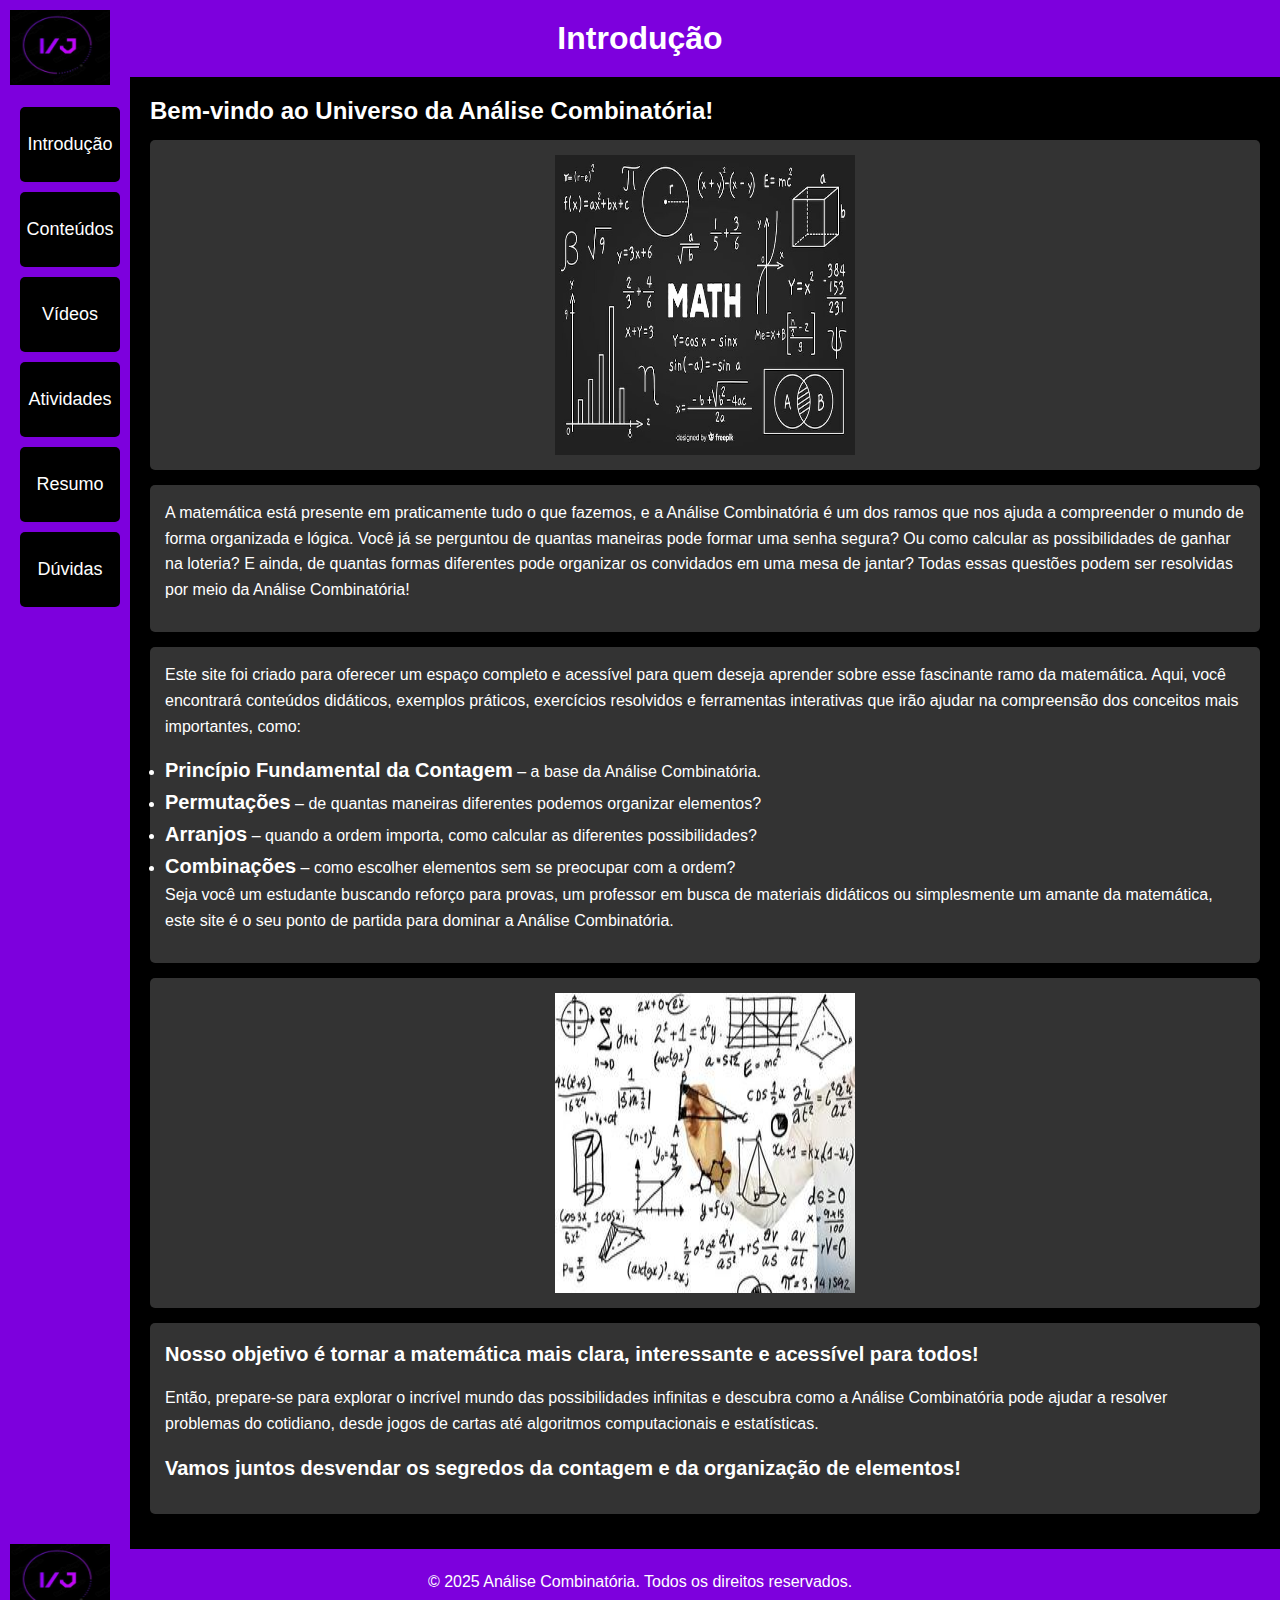
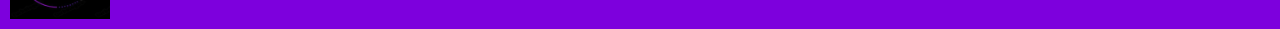
<file: index.html>
<!DOCTYPE html>
<html lang="pt-br">
<head>
    <meta charset="UTF-8">
    <meta name="viewport" content="width=device-width, initial-scale=1.0">
    <title>Prova/Mat2</title>
    <link rel="stylesheet" href="styles.css">
    <style>
        /* Adicionando estilo para aumentar o espaçamento entre as linhas */
        .content-box p, .content-box ul {
            line-height: 1.6; /* Ajuste o valor conforme necessário */
        }
        .left-image {
            position: absolute;
            left: 10px; /* Ajuste a posição horizontal */
            top: 10px; /* Ajuste a posição vertical para a imagem superior */
            width: 100px; /* Ajuste o tamanho conforme necessário */
            height: auto; /* Mantém a proporção da imagem */
        }
        .left-image-bottom {
            position: absolute;
            left: 10px; /* Ajuste a posição horizontal */
            bottom: 10px; /* Ajuste a posição vertical para a imagem inferior */
            width: 100px; /* Ajuste o tamanho conforme necessário */
            height: auto; /* Mantém a proporção da imagem */
        }
    </style>
</head>
<body>

    <header>
        <h1>Introdução</h1>
    </header>

    <div class="container">
        <nav class="sidebar">
            <ul>
                <li><a href="index.html" class="button">Introdução</a></li>
                <li><a href="conteudos.html" class="button">Conteúdos</a></li>
                <li><a href="videos.html" class="button">Vídeos</a></li>
                <li><a href="atividades.html" class="button">Atividades</a></li>
                <li><a href="resumos.html" class="button">Resumo</a></li>
                <li><a href="duvidas.html" class="button">Dúvidas</a></li>
            </ul>
        </nav>

        <main class="content">
            <img src="ian-joao.jpg" alt="Imagem Superior" class="left-image"style="width:100px; height:75px;">
            <h2>Bem-vindo ao Universo da Análise Combinatória!</h2>
            
            <div class="content-box">
                <img src="quadro-de-matematica.jpg" alt="Fatorial" style="width:300px; height:300px;">
            </div>
            <div class="content-box">
                <p>A matemática está presente em praticamente tudo o que fazemos, e a Análise Combinatória é um dos ramos que nos ajuda a compreender o mundo de forma organizada e lógica. Você já se perguntou de quantas maneiras pode formar uma senha segura? Ou como calcular as possibilidades de ganhar na loteria? E ainda, de quantas formas diferentes pode organizar os convidados em uma mesa de jantar? Todas essas questões podem ser resolvidas por meio da Análise Combinatória!</p>
            </div>
            <div class="content-box">
                <p>Este site foi criado para oferecer um espaço completo e acessível para quem deseja aprender sobre esse fascinante ramo da matemática. Aqui, você encontrará conteúdos didáticos, exemplos práticos, exercícios resolvidos e ferramentas interativas que irão ajudar na compreensão dos conceitos mais importantes, como:</p>
                <ul>
                    <li> <strong>Princípio Fundamental da Contagem</strong> – a base da Análise Combinatória.</li>
                    <li> <strong>Permutações</strong> – de quantas maneiras diferentes podemos organizar elementos?</li>
                    <li> <strong>Arranjos</strong> – quando a ordem importa, como calcular as diferentes possibilidades?</li>
                    <li> <strong>Combinações</strong> – como escolher elementos sem se preocupar com a ordem?</li>
                </ul>
                <p>Seja você um estudante buscando reforço para provas, um professor em busca de materiais didáticos ou simplesmente um amante da matemática, este site é o seu ponto de partida para dominar a Análise Combinatória.</p>
            </div>
            <div class="content-box">
                <img src="matematica.jpg" alt="Fatorial" style="width:300px; height:300px;">
            </div>
            <div class="content-box">
                <p> <strong>Nosso objetivo é tornar a matemática mais clara, interessante e acessível para todos!</strong></p>
                <p>Então, prepare-se para explorar o incrível mundo das possibilidades infinitas e descubra como a Análise Combinatória pode ajudar a resolver problemas do cotidiano, desde jogos de cartas até algoritmos computacionais e estatísticas.</p>
                <p> <strong>Vamos juntos desvendar os segredos da contagem e da organização de elementos!</strong></p>
            </div>
           
        </main>
    </div>

    <footer>
        <img src="ian-joao.jpg" alt="Imagem Inferior" class="left-image-bottom"style="width:100px; height:75px;">
        <p>&copy; 2025 Análise Combinatória. Todos os direitos reservados.</p>
    </footer>

</body>
</html>
</file>
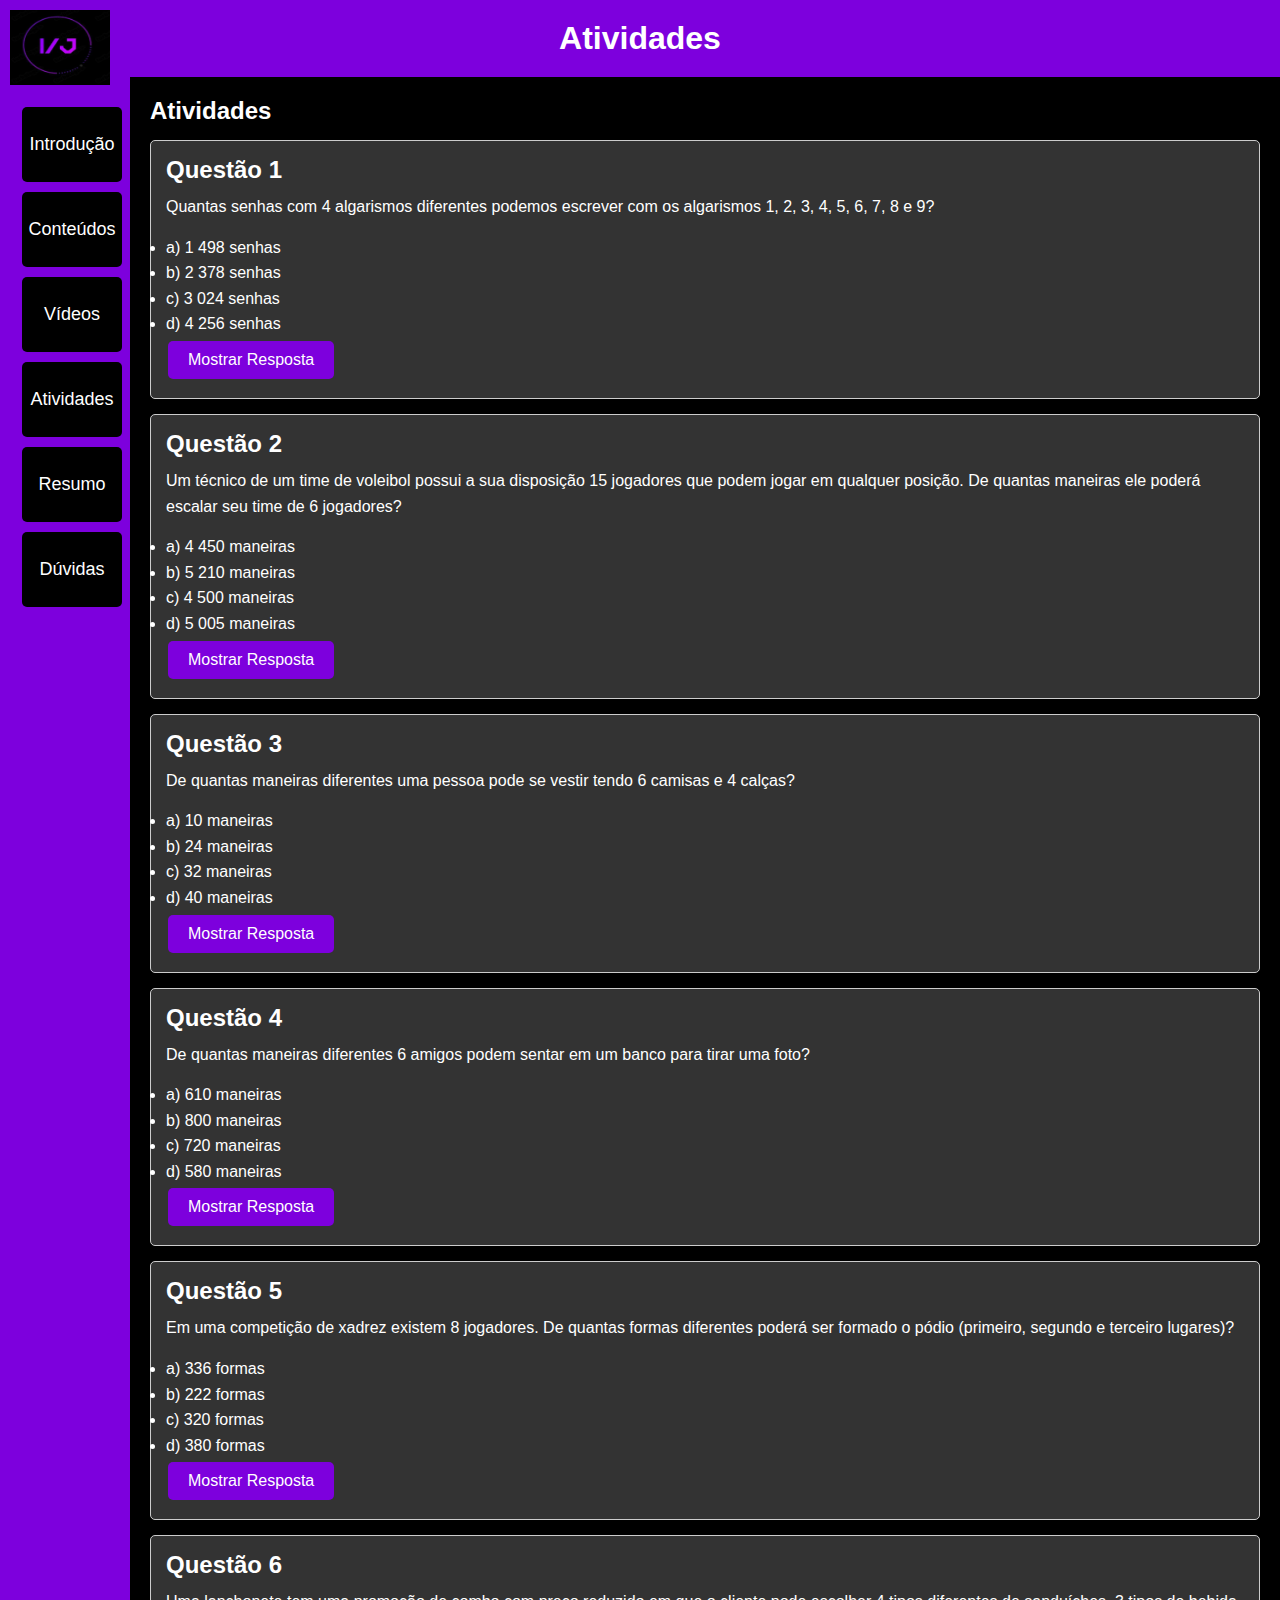
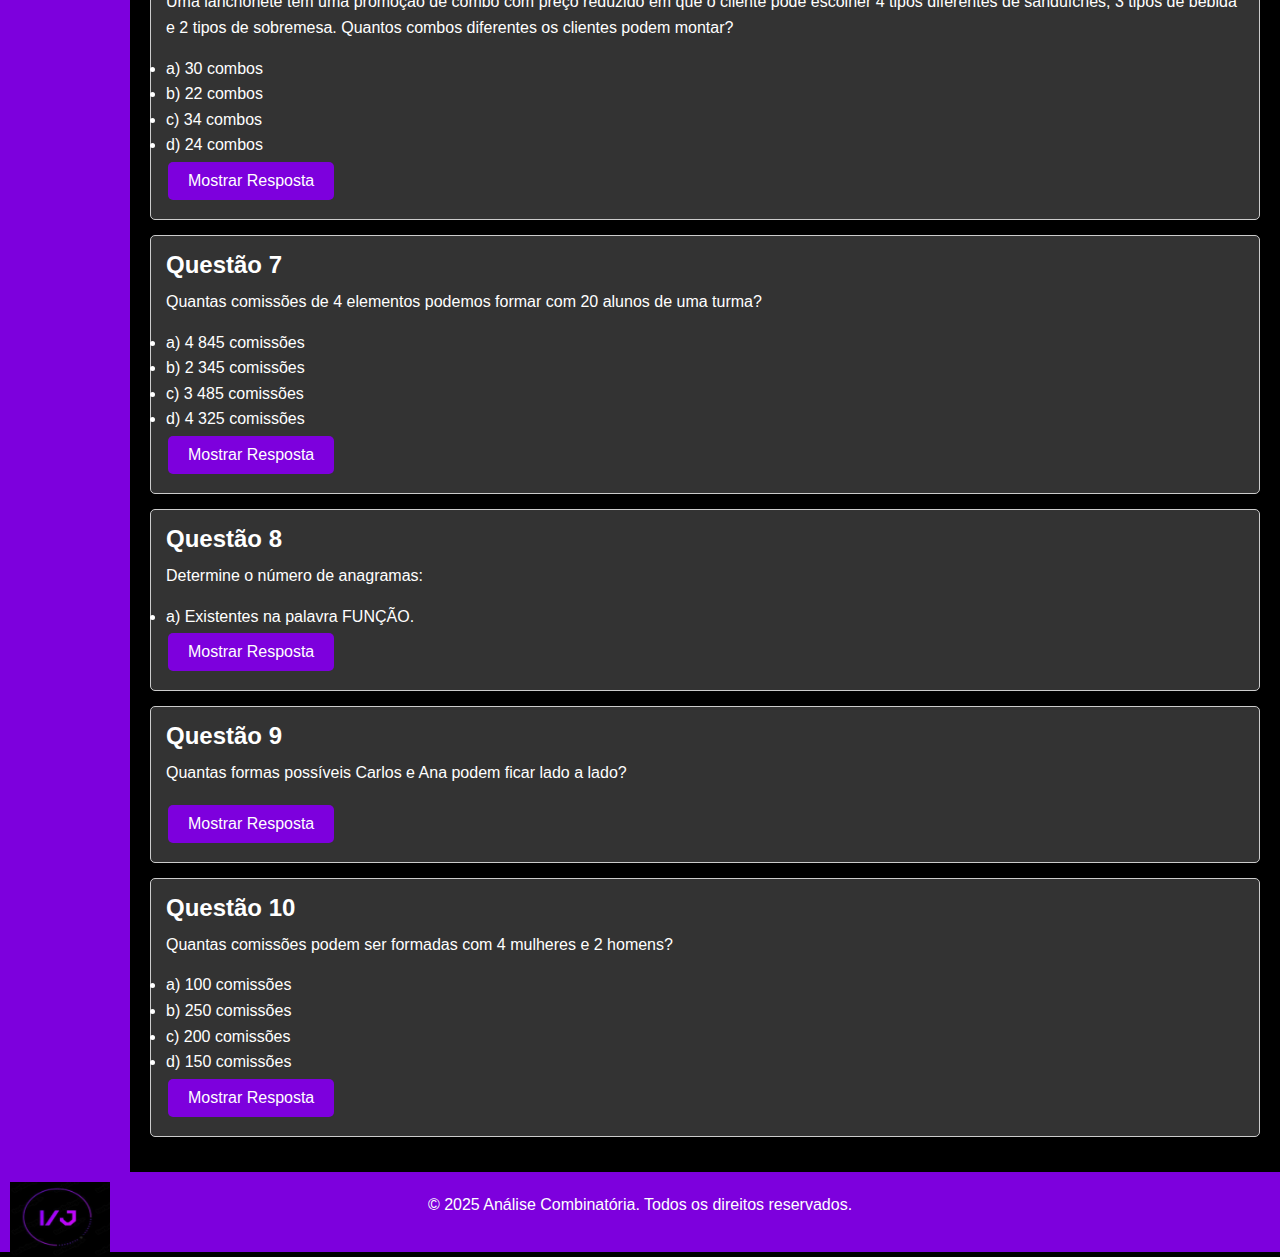
<file: atividades.html>
<!DOCTYPE html>
<html lang="pt-br">
<head>
    <meta charset="UTF-8">
    <meta name="viewport" content="width=device-width, initial-scale=1.0">
    <title>Prova/Mat2</title>
    <link rel="stylesheet" href="atividades.css"> <!-- Referência ao arquivo CSS -->
    <script>
        function toggleResposta(id) {
            const resposta = document.getElementById(id);
            if (resposta.style.display === "none") {
                resposta.style.display = "block";
            } else {
                resposta.style.display = "none";
            }
        }
    </script>
     <style>
        /* Adicionando estilo para aumentar o espaçamento entre as linhas */
        .content-box p, .content-box ul {
            line-height: 1.6; /* Ajuste o valor conforme necessário */
        }
        .left-image {
            position: absolute;
            left: 10px; /* Ajuste a posição horizontal */
            top: 10px; /* Ajuste a posição vertical para a imagem superior */
            width: 100px; /* Ajuste o tamanho conforme necessário */
            height: auto; /* Mantém a proporção da imagem */
        }
        .left-image-bottom {
            position: absolute;
            left: 10px; /* Ajuste a posição horizontal */
            bottom: 10px; /* Ajuste a posição vertical para a imagem inferior */
            width: 100px; /* Ajuste o tamanho conforme necessário */
            height: auto; /* Mantém a proporção da imagem */
        }
    </style>
</head>
<body>

    <header>
        <img src="ian-joao.jpg" alt="Imagem Superior" class="left-image"style="width:100px; height:75px;">
        <h1>Atividades</h1>
    </header>

    <div class="container">
        <nav class="sidebar">
            <ul>
                <li><a href="index.html" class="button">Introdução</a></li>
                <li><a href="conteudos.html" class="button">Conteúdos</a></li>
                <li><a href="videos.html" class="button">Vídeos</a></li>
                <li><a href="atividades.html" class="button">Atividades</a></li>
                <li><a href="resumos.html" class="button">Resumo</a></li>
                <li><a href="duvidas.html" class="button">Dúvidas</a></li>
            </ul>
        </nav>

        <main class="content">
    
 
            <h2>Atividades</h2>

            <div class="content-box">
                <h3>Questão 1</h3>
                <p>Quantas senhas com 4 algarismos diferentes podemos escrever com os algarismos 1, 2, 3, 4, 5, 6, 7, 8 e 9?</p>
                <ul>
                    <li>a) 1 498 senhas</li>
                    <li>b) 2 378 senhas</li>
                    <li>c) 3 024 senhas</li>
                    <li>d) 4 256 senhas</li>
                </ul>
                <button class="button" onclick="toggleResposta('resposta1')">Mostrar Resposta</button>
                <div id="resposta1" class="content-box" style="display: none;">
                 
                   
                    <p><strong>Resposta correta:</strong> c) 3 024 senhas.</p>
                    <p>Usando o princípio fundamental da contagem, temos:</p>
                    <p>9 opções para o algarismo das unidades; 8 opções para as dezenas; 7 para as centenas; e 6 para os milhares.</p>
                    <p>Assim, o número de senhas será dado por: 9 x 8 x 7 x 6 = 3 024 senhas.</p>
                </div>
            </div>

            <div class="content-box">
                <h3>Questão 2</h3>
                <p>Um técnico de um time de voleibol possui a sua disposição 15 jogadores que podem jogar em qualquer posição. De quantas maneiras ele poderá escalar seu time de 6 jogadores?</p>
                <ul>
                    <li>a) 4 450 maneiras</li>
                    <li>b) 5 210 maneiras</li>
                    <li>c) 4 500 maneiras</li>
                    <li>d) 5 005 maneiras</li>
                </ul>
                <button class="button" onclick="toggleResposta('resposta1')">Mostrar Resposta</button>
                <div id="resposta1" class="content-box" style="display: none;">
                    <p><strong>Resposta correta:</strong> d) 5 005 maneiras.</p>
                    <p>Usamos a fórmula de combinação: C(15, 6) = 15! / (6! * 9!) = 5 005 maneiras.</p>
                </div>
            </div>

            <div class="content-box">
                <h3>Questão 3</h3>
                <p>De quantas maneiras diferentes uma pessoa pode se vestir tendo 6 camisas e 4 calças?</p>
                <ul>
                    <li>a) 10 maneiras</li>
                    <li>b) 24 maneiras</li>
                    <li>c) 32 maneiras</li>
                    <li>d) 40 maneiras</li>
                </ul>
                <button class="button" onclick="toggleResposta('resposta1')">Mostrar Resposta</button>
                <div id="resposta1" class="content-box" style="display: none;">
                    <p><strong>Resposta correta:</strong> b) 24 maneiras diferentes.</p>
                    <p>Usando o princípio fundamental da contagem: 6 x 4 = 24 maneiras.</p>
                </div>
            </div>

            <div class="content-box">
                <h3>Questão 4</h3>
                <p>De quantas maneiras diferentes 6 amigos podem sentar em um banco para tirar uma foto?</p>
                <ul>
                    <li>a) 610 maneiras</li>
                    <li>b) 800 maneiras</li>
                    <li>c) 720 maneiras</li>
                    <li>d) 580 maneiras</li>
                </ul>
                <button class="button" onclick="toggleResposta('resposta1')">Mostrar Resposta</button>
                <div id="resposta1" class="content-box" style="display: none;">
                    <p><strong>Resposta correta:</strong> c) 720 maneiras.</p>
                    <p>Usamos a fórmula de permutação: P(6) = 6! = 720 maneiras.</p>
                </div>
            </div>

            <div class="content-box">
                <h3>Questão 5</h3>
                <p>Em uma competição de xadrez existem 8 jogadores. De quantas formas diferentes poderá ser formado o pódio (primeiro, segundo e terceiro lugares)?</p>
                <ul>
                    <li>a) 336 formas</li>
                    <li>b) 222 formas</li>
                    <li>c) 320 formas</li>
                    <li>d) 380 formas</li>
                </ul>
                 <button class="button" onclick="toggleResposta('resposta1')">Mostrar Resposta</button>
                <div id="resposta1" class="content-box" style="display: none;">
                    <p><strong>Resposta correta:</strong> a) 336 formas diferentes.</p>
                    <p>Usamos arranjo: A(8, 3) = 8! / (8-3)! = 336 formas.</p>
                </div>
            </div>

            <div class="content-box">
                <h3>Questão 6</h3>
                <p>Uma lanchonete tem uma promoção de combo com preço reduzido em que o cliente pode escolher 4 tipos diferentes de sanduíches, 3 tipos de bebida e 2 tipos de sobremesa. Quantos combos diferentes os clientes podem montar?</p>
                <ul>
                    <li>a) 30 combos</li>
                    <li>b) 22 combos</li>
                    <li>c) 34 combos</li>
                    <li>d) 24 combos</li>
                </ul>
                <button class="button" onclick="toggleResposta('resposta1')">Mostrar Resposta</button>
                <div id="resposta1" class="content-box" style="display: none;">
                    <p><strong>Resposta correta:</strong> d) 24 combos diferentes.</p>
                    <p>Usando o princípio fundamental da contagem: 4 x 3 x 2 = 24 combos.</p>
                </div>
            </div>

            <div class="content-box">
                <h3>Questão 7</h3>
                <p>Quantas comissões de 4 elementos podemos formar com 20 alunos de uma turma?</p>
                <ul>
                    <li>a) 4 845 comissões</li>
                    <li>b) 2 345 comissões</li>
                    <li>c) 3 485 comissões</li>
                    <li>d) 4 325 comissões</li>
                </ul>
               <button class="button" onclick="toggleResposta('resposta1')">Mostrar Resposta</button>
                <div id="resposta1" class="content-box" style="display: none;">
                    <p>Usamos a fórmula de combinação: C(20, 4) = 20! / (4! * 16!) = 4 845 comissões.</p>
                </div>
            </div>

            <div class="content-box">
                <h3>Questão 8</h3>
                <p>Determine o número de anagramas:</p>
                <ul>
                    <li>a) Existentes na palavra FUNÇÃO.</li>
                </ul>
                 <button class="button" onclick="toggleResposta('resposta1')">Mostrar Resposta</button>
                <div id="resposta1" class="content-box" style="display: none;">
                    <p><strong>Resposta correta:</strong> 720 anagramas.</p>
                    <p>6 letras podem ser reorganizadas: 6! = 720.</p>
                </div>
            </div>

            <div class="content-box">
                <h3>Questão 9</h3>
                <p>Quantas formas possíveis Carlos e Ana podem ficar lado a lado?</p>
                 <button class="button" onclick="toggleResposta('resposta1')">Mostrar Resposta</button>
                <div id="resposta1" class="content-box" style="display: none;">
                    <p><strong>Resposta correta:</strong> 48 possibilidades.</p>
                    <p>Considerando Carlos e Ana como uma única pessoa, temos 4! = 24. Como eles podem trocar de lugar, multiplicamos por 2: 24 x 2 = 48.</p>
                </div>
            </div>

            <div class="content-box">
                <h3>Questão 10</h3>
                <p>Quantas comissões podem ser formadas com 4 mulheres e 2 homens?</p>
                <ul>
                    <li>a) 100 comissões</li>
                    <li>b) 250 comissões</li>
                    <li>c) 200 comissões</li>
                    <li>d) 150 comissões</li>
                </ul>
                 <button class="button" onclick="toggleResposta('resposta1')">Mostrar Resposta</button>
                <div id="resposta1" class="content-box" style="display: none;">
                    <p><strong>Resposta correta:</strong> d) 150 comissões.</p>
                    <p>Usamos a fórmula de combinação: C(6, 4) * C(5, 2) = 15 * 10 = 150.</p>
                </div>
            </div>

        </main>
    </div>

  <footer>
 <img src="ian-joao.jpg" alt="Imagem Superior" class="left-image"style="width:100px; height:75px;">
        <p>&copy; 2025 Análise Combinatória. Todos os direitos reservados.</p>
    </footer>

</body>
</html>
</file>
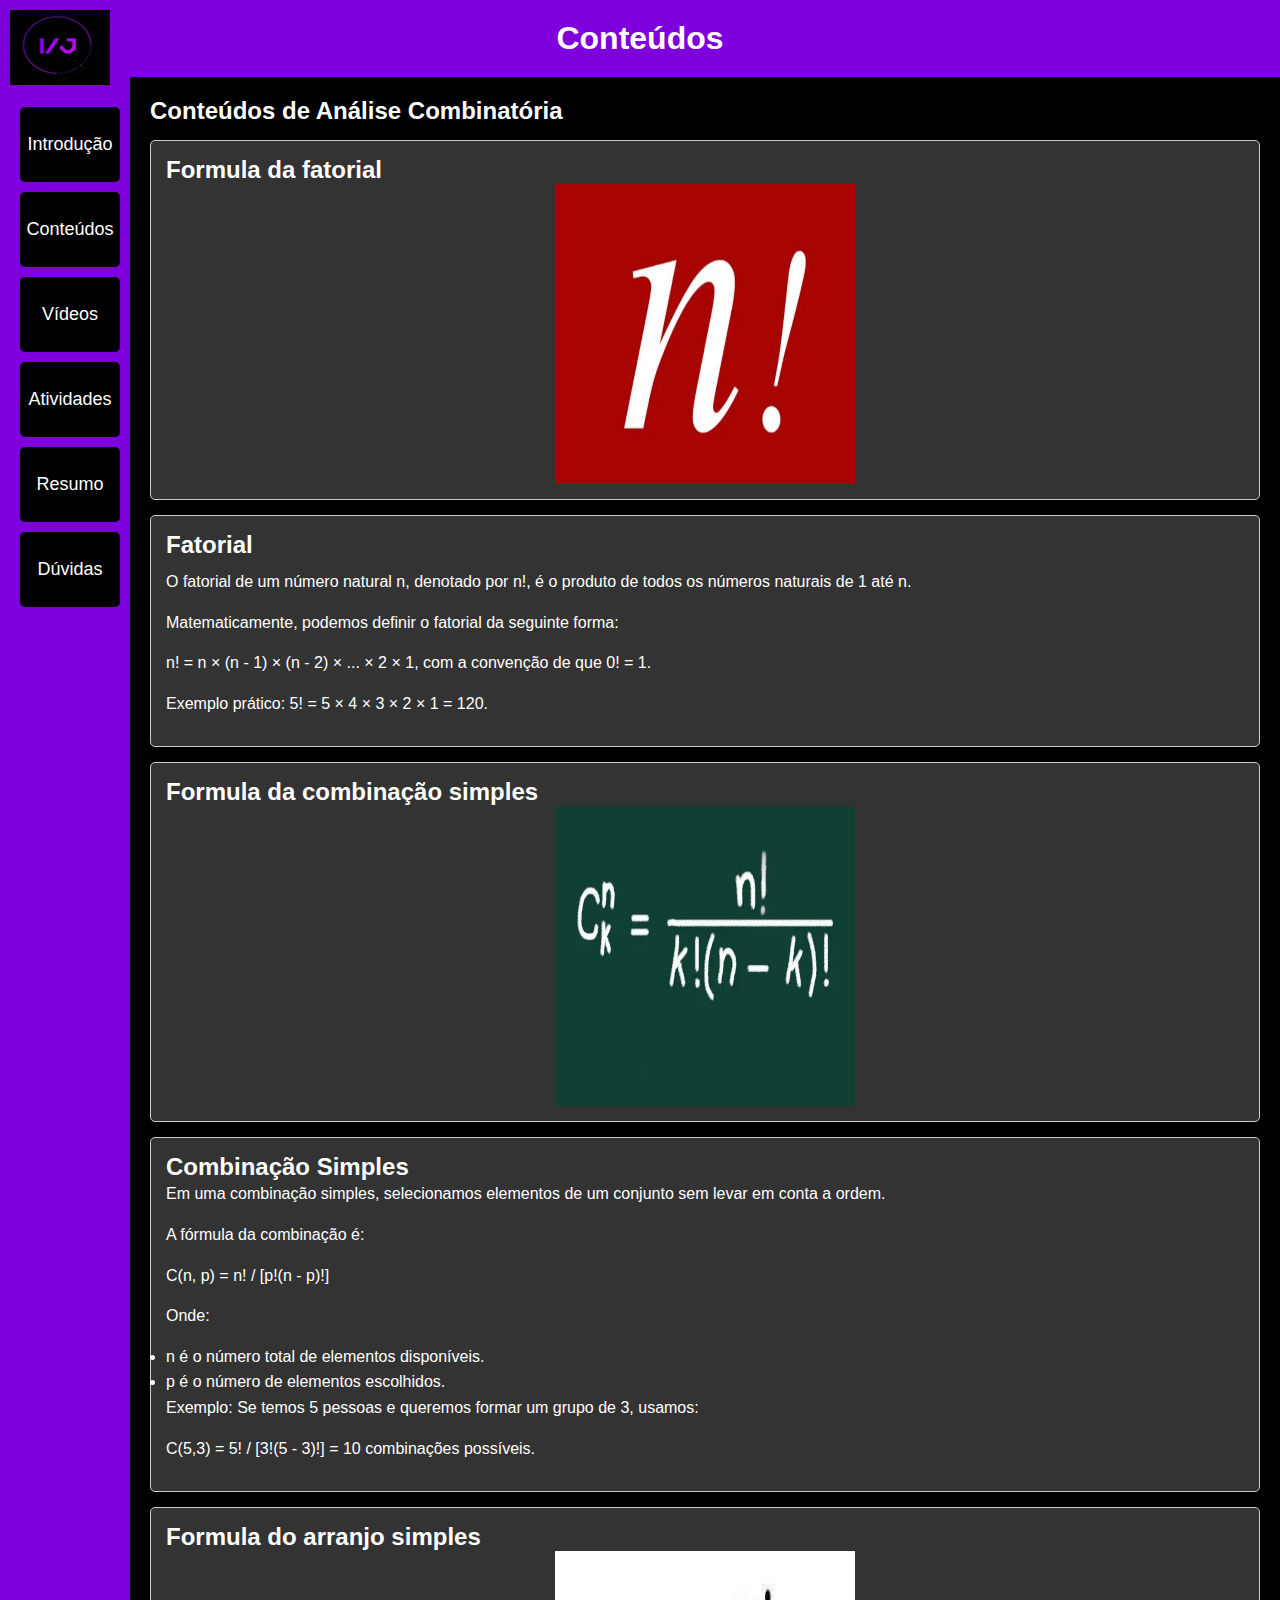
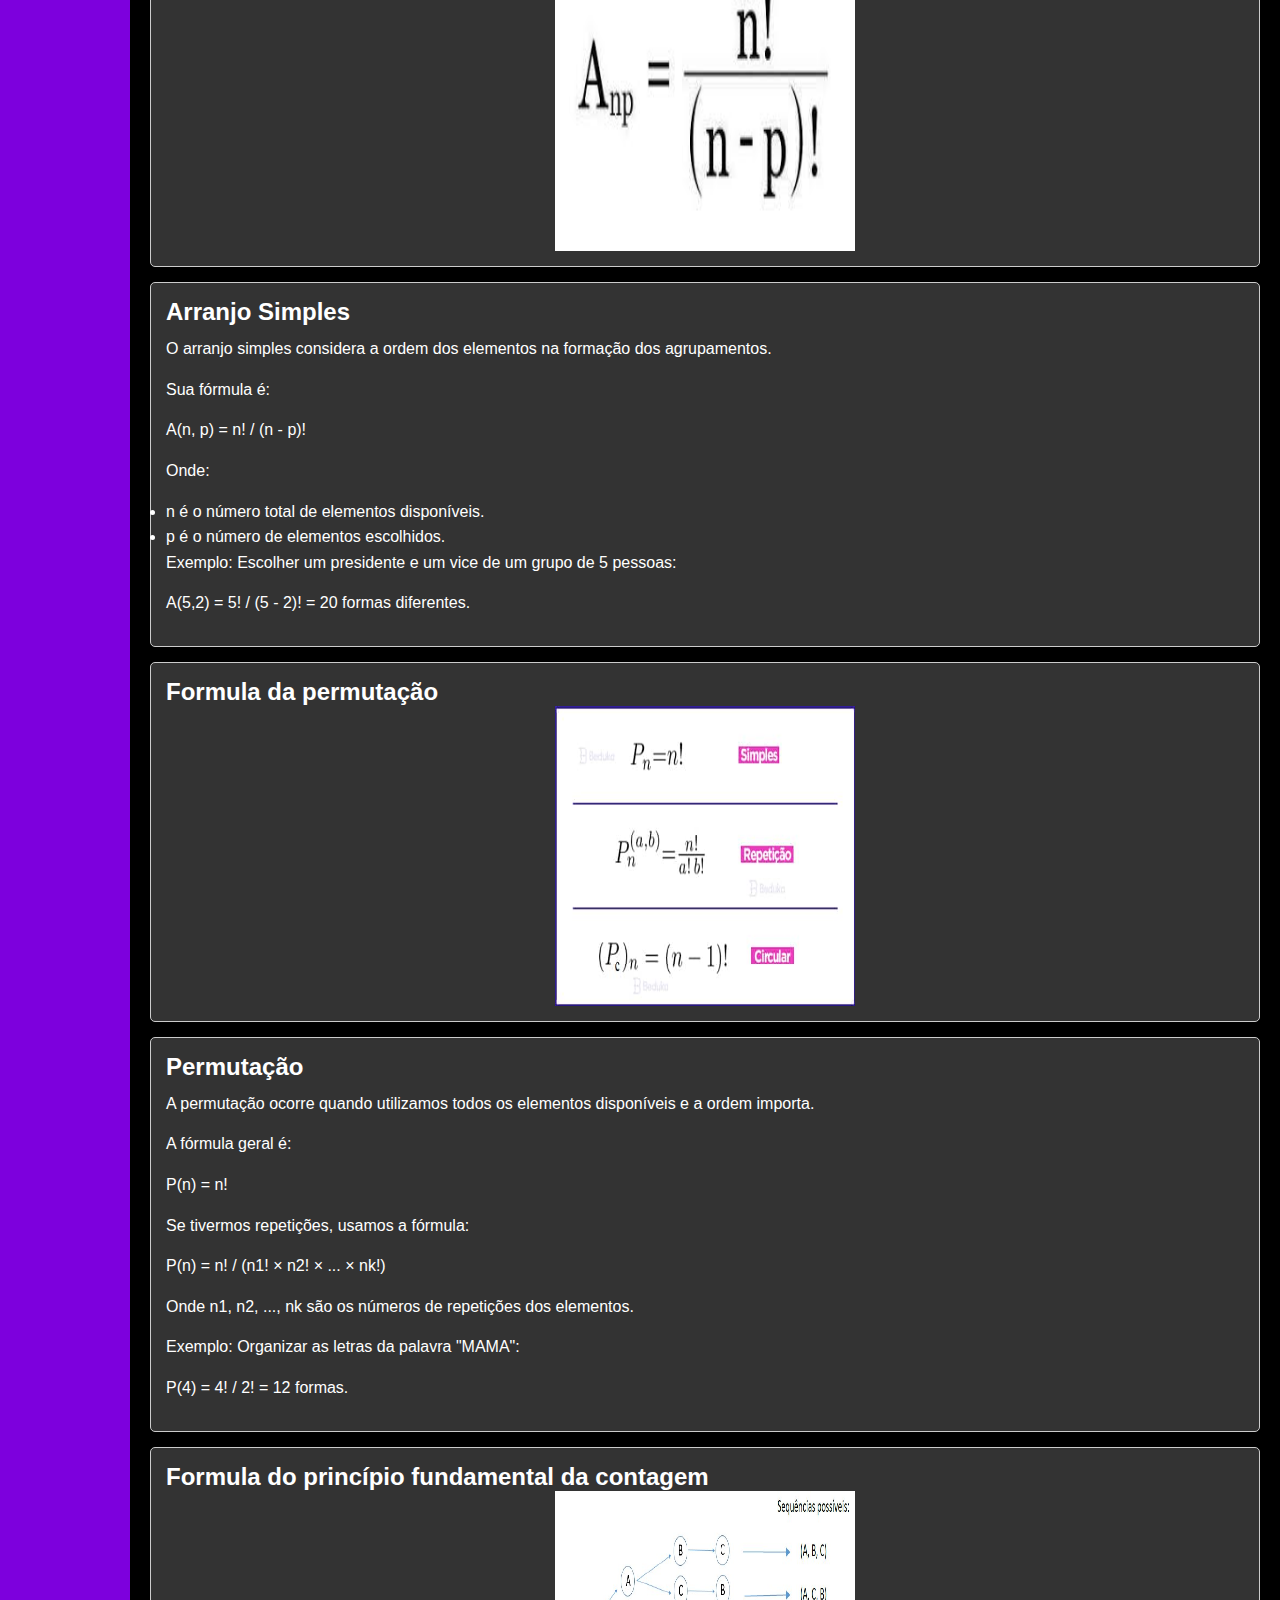
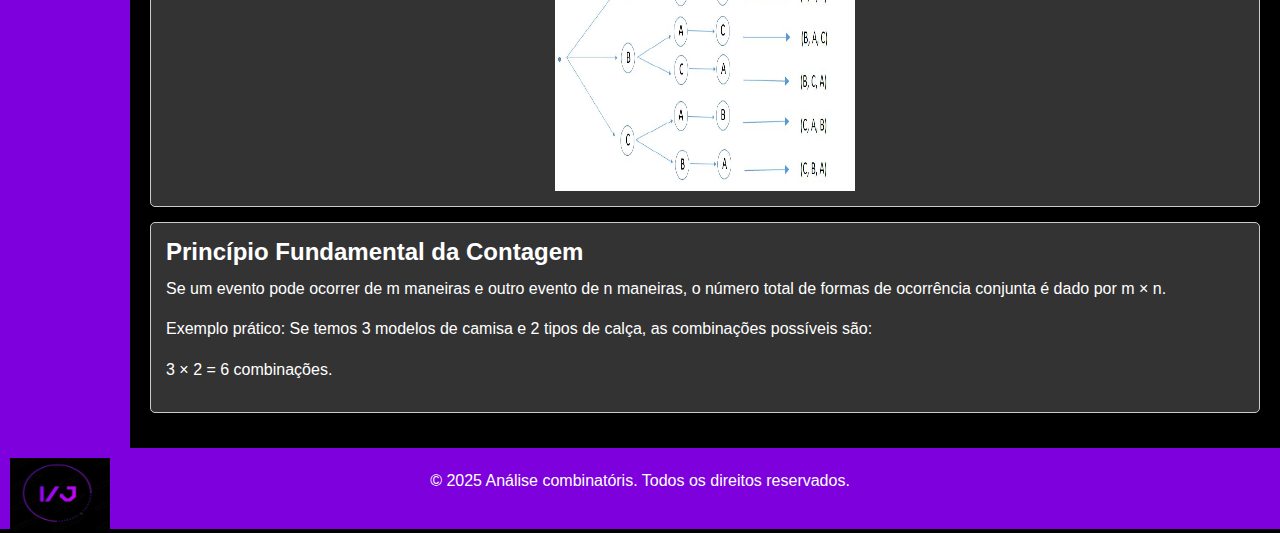
<file: conteudos.html>
<!DOCTYPE html>
<html lang="pt-br">
<head>
    <meta charset="UTF-8">
    <meta name="viewport" content="width=device-width, initial-scale=1.0">
    <title>Prova/Mat2</title>
    <link rel="stylesheet" href="conteudos.css">
     <style>
        /* Adicionando estilo para aumentar o espaçamento entre as linhas */
        .content-box p, .content-box ul {
            line-height: 1.6; /* Ajuste o valor conforme necessário */
        }
        .left-image {
            position: absolute;
            left: 10px; /* Ajuste a posição horizontal */
            top: 10px; /* Ajuste a posição vertical para a imagem superior */
            width: 100px; /* Ajuste o tamanho conforme necessário */
            height: auto; /* Mantém a proporção da imagem */
        }
        .left-image-bottom {
            position: absolute;
            left: 10px; /* Ajuste a posição horizontal */
            bottom: 10px; /* Ajuste a posição vertical para a imagem inferior */
            width: 100px; /* Ajuste o tamanho conforme necessário */
            height: auto; /* Mantém a proporção da imagem */
        }
    </style>
</head>
<body>

    <header> 
        <img src="ian-joao.jpg" alt="Imagem Superior" class="left-image"style="width:100px; height:75px;">
        <h1>Conteúdos</h1>
    </header>

    <div class="container">
        <nav class="sidebar">
            <ul>
                <li><a href="index.html" class="button">Introdução</a></li>
                <li><a href="conteudos.html" class="button">Conteúdos</a></li>
                <li><a href="videos.html" class="button">Vídeos</a></li>
                <li><a href="atividades.html" class="button">Atividades</a></li>
                <li><a href="resumos.html" class="button">Resumo</a></li>
                <li><a href="duvidas.html" class="button">Dúvidas</a></li>
            </ul>
        </nav>

        <main class="content">
            
            <h2>Conteúdos de Análise Combinatória</h2>
            
            <div class="content-box" id="fatorial">
            <h2>Formula da fatorial</h2>
                
             <img src="fatorial.jpg" alt="Fatorial" style="width:300px; height:300px;">
                
             </div>
            <div class="content-box" id="fatorial">
                <h3>Fatorial</h3>
                <p>O fatorial de um número natural n, denotado por n!, é o produto de todos os números naturais de 1 até n.</p>
                <p>Matematicamente, podemos definir o fatorial da seguinte forma:</p>
                <p>n! = n × (n - 1) × (n - 2) × ... × 2 × 1, com a convenção de que 0! = 1.</p>
                <p>Exemplo prático: 5! = 5 × 4 × 3 × 2 × 1 = 120.</p>
            </div>
<div class="content-box" id="combinacao">
    
    <h2>Formula da combinação simples</h2>
    
     <img src="combinação simples.jpg" alt="Combinação Simples" style="width:300px; height:300px;">

</div>
            <div class="content-box" id="combinacao">
                <h2>Combinação Simples</h2>
               
                <p>Em uma combinação simples, selecionamos elementos de um conjunto sem levar em conta a ordem.</p>
                <p>A fórmula da combinação é:</p>
                <p>C(n, p) = n! / [p!(n - p)!]</p>
                <p>Onde:</p>
                <ul>
                    <li>n é o número total de elementos disponíveis.</li>
                    <li>p é o número de elementos escolhidos.</li>
                </ul>
                <p>Exemplo: Se temos 5 pessoas e queremos formar um grupo de 3, usamos:</p>
                <p>C(5,3) = 5! / [3!(5 - 3)!] = 10 combinações possíveis.</p>
            </div>
            
             <div class="content-box" id="arranjo">
                 <h2>Formula do arranjo simples</h2>
                 
 <img src="arranjo.jpg" alt="Arranjo Simples" style="width:300px; height:300px;">
                 
             </div> 
            
            <div class="content-box" id="arranjo">
                <h3>Arranjo Simples</h3>
               
                <p>O arranjo simples considera a ordem dos elementos na formação dos agrupamentos.</p>
                <p>Sua fórmula é:</p>
                <p>A(n, p) = n! / (n - p)!</p>
                <p>Onde:</p>
                <ul>
                    <li>n é o número total de elementos disponíveis.</li>
                    <li>p é o número de elementos escolhidos.</li>
                </ul>
                <p>Exemplo: Escolher um presidente e um vice de um grupo de 5 pessoas:</p>
                <p>A(5,2) = 5! / (5 - 2)! = 20 formas diferentes.</p>
            </div>
 <div class="content-box" id="permutacao">
     <h2>Formula da permutação</h2>
       <img src="permutação.jpg" alt="Permutação" style="width:300px; height:300px;">
 </div>
            <div class="content-box" id="permutacao">
                <h3>Permutação</h3>
              
                <p>A permutação ocorre quando utilizamos todos os elementos disponíveis e a ordem importa.</p>
                <p>A fórmula geral é:</p>
                <p>P(n) = n!</p>
                <p>Se tivermos repetições, usamos a fórmula:</p>
                <p>P(n) = n! / (n1! × n2! × ... × nk!)</p>
                <p>Onde n1, n2, ..., nk são os números de repetições dos elementos.</p>
                <p>Exemplo: Organizar as letras da palavra "MAMA":</p>
                <p>P(4) = 4! / 2! = 12 formas.</p>
            </div>
          <div class="content-box" id="principio-fundamental">
              <h2>Formula do princípio fundamental da contagem</h2>
<img src="fundamentaldacontagem.jpg" alt="Princípio Fundamental da Contagem" style="width:300px; height:300px;">
            
   </div>
            <div class="content-box" id="principio-fundamental">
                <h3>Princípio Fundamental da Contagem</h3>
            
                <p>Se um evento pode ocorrer de m maneiras e outro evento de n maneiras, o número total de formas de ocorrência conjunta é dado por m × n.</p>
                <p>Exemplo prático: Se temos 3 modelos de camisa e 2 tipos de calça, as combinações possíveis são:</p>
                <p>3 × 2 = 6 combinações.</p>
            </div>
        </main>
    </div>

    <footer>
         <img src="ian-joao.jpg" alt="Imagem Superior" class="left-image"style="width:100px; height:75px;">
        <p>&copy; 2025 Análise combinatóris. Todos os direitos reservados.</p>
    </footer>
</body>
</html>
</file>
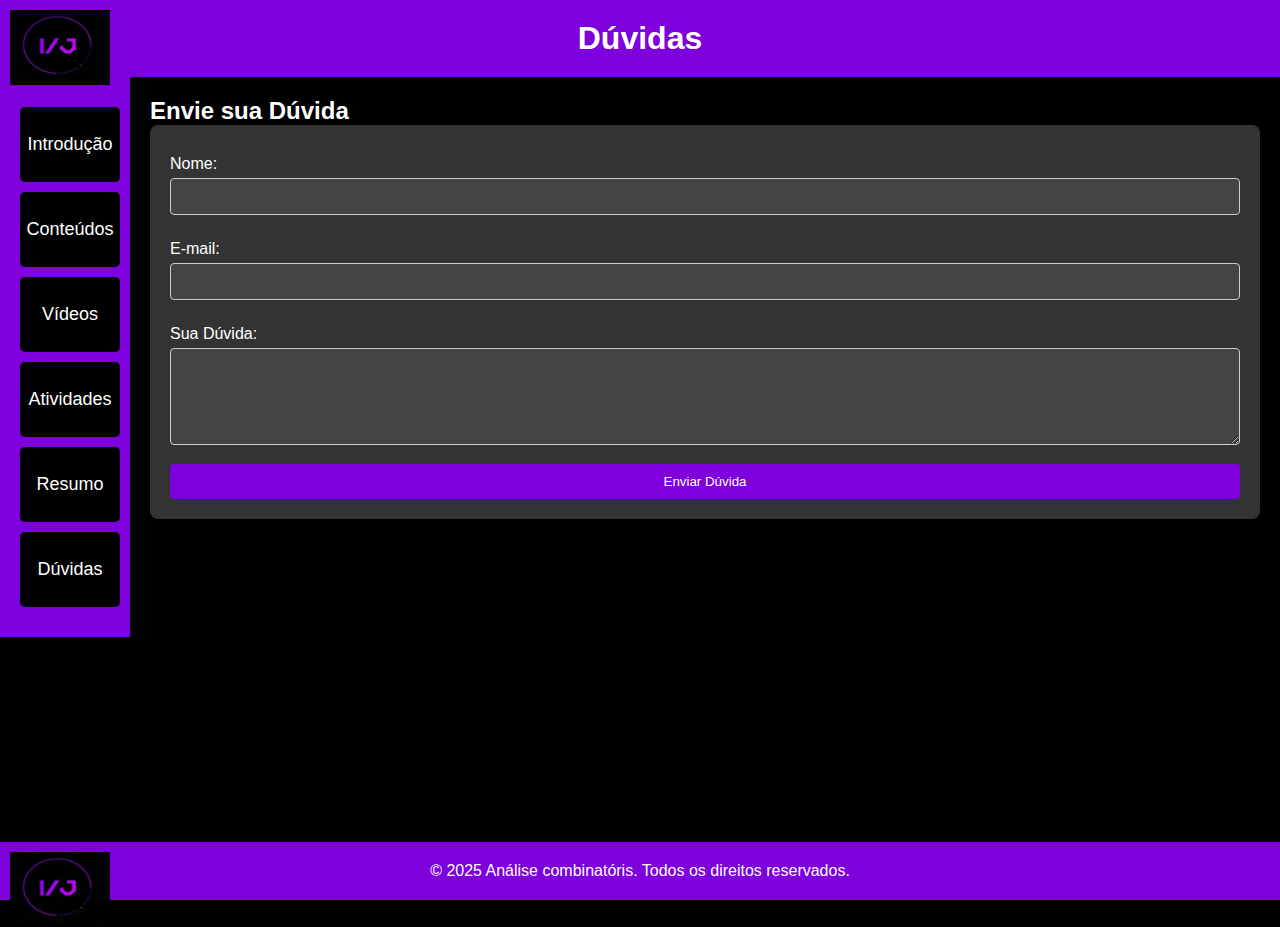
<file: duvidas.html>
<!DOCTYPE html>
<html lang="pt-br">
<head>
    <meta charset="UTF-8">
    <meta name="viewport" content="width=device-width, initial-scale=1.0">
    <title>Prova/Mat2</title>
    <link rel="stylesheet" href="duvidas.css">
     <style>
        /* Adicionando estilo para aumentar o espaçamento entre as linhas */
        .content-box p, .content-box ul {
            line-height: 1.6; /* Ajuste o valor conforme necessário */
        }
        .left-image {
            position: absolute;
            left: 10px; /* Ajuste a posição horizontal */
            top: 10px; /* Ajuste a posição vertical para a imagem superior */
            width: 100px; /* Ajuste o tamanho conforme necessário */
            height: auto; /* Mantém a proporção da imagem */
        }
        .left-image-bottom {
            position: absolute;
            left: 10px; /* Ajuste a posição horizontal */
            bottom: 10px; /* Ajuste a posição vertical para a imagem inferior */
            width: 100px; /* Ajuste o tamanho conforme necessário */
            height: auto; /* Mantém a proporção da imagem */
        }
    </style>
</head>
<body>

    <header>
         <img src="ian-joao.jpg" alt="Imagem Superior" class="left-image"style="width:100px; height:75px;">
        <h1>Dúvidas</h1>
    </header>

    <div class="container">
        <nav class="sidebar">
            <ul>
                <li><a href="index.html" class="button">Introdução</a></li>
                <li><a href="conteudos.html" class="button">Conteúdos</a></li>
                <li><a href="videos.html" class="button">Vídeos</a></li>
                <li><a href="atividades.html" class="button">Atividades</a></li>
                <li><a href="resumos.html" class="button">Resumo</a></li>
                <li><a href="duvidas.html" class="button">Dúvidas</a></li>
            </ul>
        </nav>

        <main class="content">
            <h2>Envie sua Dúvida</h2>
            <form action="#" method="post">
                <label for="nome">Nome:</label>
                <input type="text" id="nome" name="nome" required>

                <label for="email">E-mail:</label>
                <input type="email" id="email" name="email" required>

                <label for="duvida">Sua Dúvida:</label>
                <textarea id="duvida" name="duvida" rows="5" required></textarea>

                <button type="submit">Enviar Dúvida</button>
            </form>
        </main>
    </div>
 <footer>
         <img src="ian-joao.jpg" alt="Imagem Superior" class="left-image"style="width:100px; height:75px;">
        <p>&copy; 2025 Análise combinatóris. Todos os direitos reservados.</p>
    </footer>
</body>
</html>
</file>
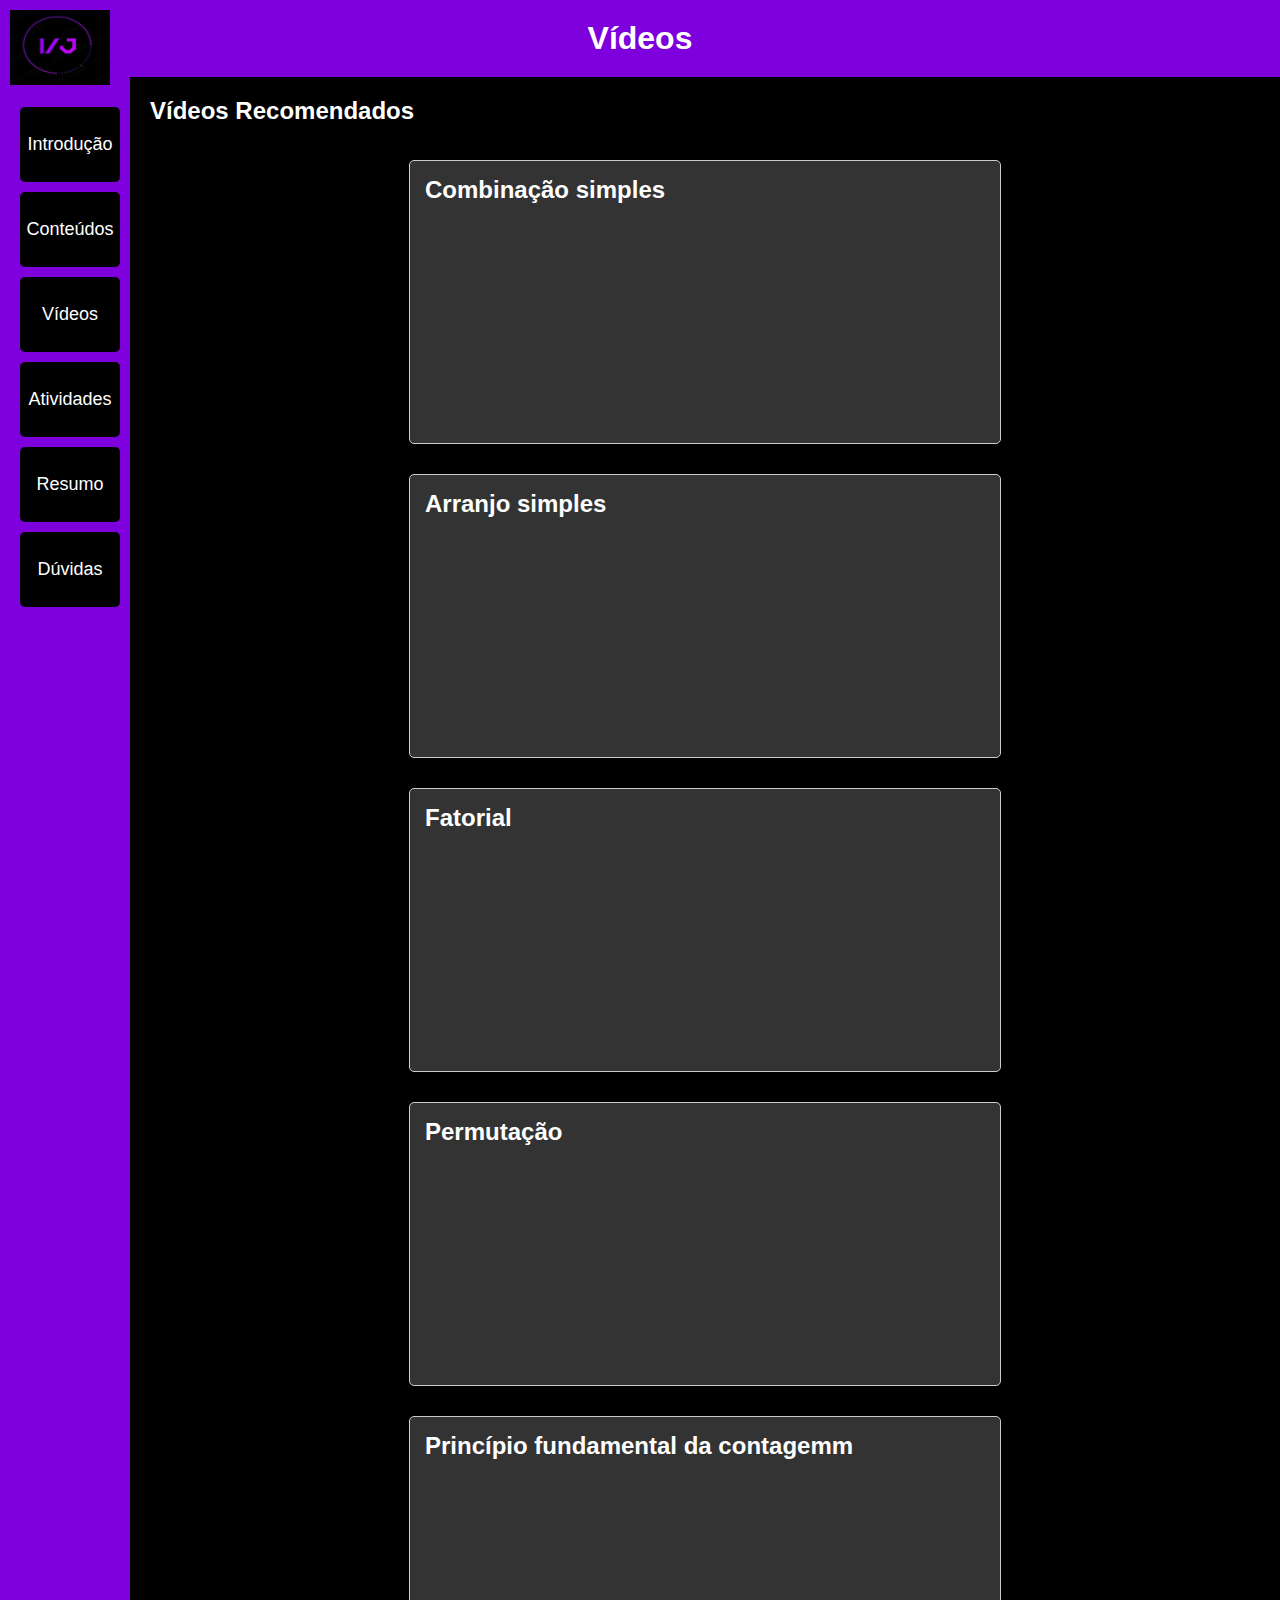
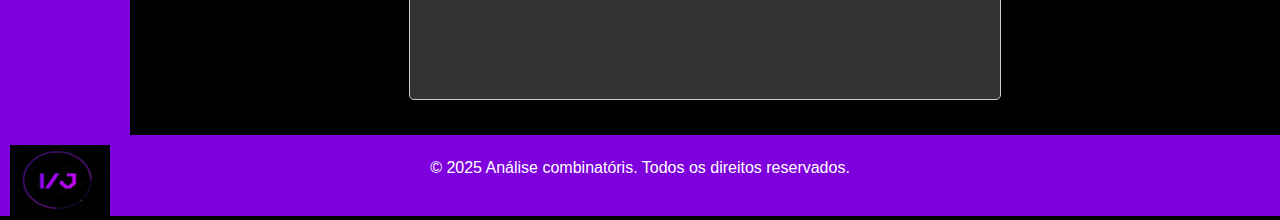
<file: videos.html>
<!DOCTYPE html>
<html lang="pt-br">
<head>
    <meta charset="UTF-8">
    <meta name="viewport" content="width=device-width, initial-scale=1.0">
    <title>Prova/Mat2</title>
    <link rel="stylesheet" href="videos.css">
     <style>
        /* Adicionando estilo para aumentar o espaçamento entre as linhas */
        .content-box p, .content-box ul {
            line-height: 1.6; /* Ajuste o valor conforme necessário */
        }
        .left-image {
            position: absolute;
            left: 10px; /* Ajuste a posição horizontal */
            top: 10px; /* Ajuste a posição vertical para a imagem superior */
            width: 100px; /* Ajuste o tamanho conforme necessário */
            height: auto; /* Mantém a proporção da imagem */
        }
        .left-image-bottom {
            position: absolute;
            left: 10px; /* Ajuste a posição horizontal */
            bottom: 10px; /* Ajuste a posição vertical para a imagem inferior */
            width: 100px; /* Ajuste o tamanho conforme necessário */
            height: auto; /* Mantém a proporção da imagem */
        }
    </style>
</head>
<body>

    <header>
         <img src="ian-joao.jpg" alt="Imagem Superior" class="left-image"style="width:100px; height:75px;">
        <h1>Vídeos</h1>
    </header>

    <div class="container">
        <nav class="sidebar">
            <ul>
                <li><a href="index.html" class="button">Introdução</a></li>
                <li><a href="conteudos.html" class="button">Conteúdos</a></li>
                <li><a href="videos.html" class="button">Vídeos</a></li>
                <li><a href="atividades.html" class="button">Atividades</a></li>
                <li><a href="resumos.html" class="button">Resumo</a></li>
                <li><a href="duvidas.html" class="button">Dúvidas</a></li>
            </ul>
        </nav>

        <main class="content">

            <h2>Vídeos Recomendados</h2>
            <div class="video-container">
                <div class="content-box" id="combinacao">
                    <h2>Combinação simples</h2>
                <iframe width="560" height="315" src="https://www.youtube.com/embed/0USK4yzPQ_M" title="YouTube video player" frameborder="0" allow="accelerometer; autoplay; clipboard-write; encrypted-media; gyroscope; picture-in-picture" allowfullscreen></iframe>
                  </div>
                    <div class="content-box" id="arranjo">
                        <h2>Arranjo simples</h2>
                    <iframe width="560" height="315" src="https://www.youtube.com/embed/Wr8y4tW3SUs" title="YouTube video player" frameborder="0" allow="accelerometer; autoplay; clipboard-write; encrypted-media; gyroscope; picture-in-picture" allowfullscreen></iframe>
                  </div>
                    <div class="content-box" id="fatorial">
                        <h2>Fatorial</h2>
                    <iframe width="560" height="315" src="https://www.youtube.com/embed/ax8tUSFJ8gM" title="YouTube video player" frameborder="0" allow="accelerometer; autoplay; clipboard-write; encrypted-media; gyroscope; picture-in-picture" allowfullscreen></iframe>
                 </div>
                    <div class="content-box" id="permutacao">
                        <h2>Permutação</h2>
                    <iframe width="560" height="315" src="https://www.youtube.com/embed/DZFDUsWTfck" title="YouTube video player" frameborder="0" allow="accelerometer; autoplay; clipboard-write; encrypted-media; gyroscope; picture-in-picture" allowfullscreen></iframe>
                 </div>
                    <div class="content-box" id="principio">
                        <h2>Princípio fundamental da contagemm</h2>
                    <iframe width="560" height="315" src="https://www.youtube.com/embed/xC9RNdce-mg" title="YouTube video player" frameborder="0" allow="accelerometer; autoplay; clipboard-write; encrypted-media; gyroscope; picture-in-picture" allowfullscreen></iframe>
                    </div>
                    </div>
        </main>
    </div>

    <footer>
         <img src="ian-joao.jpg" alt="Imagem Superior" class="left-image"style="width:100px; height:75px;">
        <p>&copy; 2025 Análise combinatóris. Todos os direitos reservados.</p>
    </footer>

</body>
</html>
</file>
<file: styles.css>
/* Reset básico para remover margens e preenchimentos padrão */
* {
    margin: 0;
    padding: 0;
    box-sizing: border-box;
}

/* Cor de fundo principal */
body {
    background-color: #000000; /* Fundo preto */
    color: #FFFFFF; /* Texto branco */
    font-family: Arial, sans-serif;
    display: flex;
    flex-direction: column;
    min-height: 100vh; /* Garante que o corpo ocupe pelo menos a altura da tela */
}

/* Cabeçalho */
header {
    background-color: #7D00DD; /* Cor roxa */
    color: #FFFFFF; /* Texto branco */
    padding: 20px;
    text-align: center;
}

/* Layout da página */
.container {
    display: flex;
    flex-grow: 1; /* Permite que o container cresça para ocupar o espaço disponível */
}

/* Faixa lateral esquerda */
.sidebar {
    background-color: #7D00DD; /* Cor roxa */
    width: 130px;
    padding: 20px;
    height: 100; /* Garante que a barra lateral ocupe toda a altura da página */
}

.sidebar ul {
    list-style: none;
}

.sidebar li {
    margin: 10px 0; /* Margem entre os botões */
}

.sidebar a {
    text-decoration: none;
    color: #FFFFFF; /* Texto branco */
    font-size: 18px;
    display: flex; /* Usar flexbox para centralizar o texto */
    justify-content: center; /* Centraliza horizontalmente */
    align-items: center; /* Centraliza verticalmente */
    width: 100px; /* Largura total do botão */
    height: 75px; /* Altura fixa para todos os botões */
    background-color: #000000; /* Cor de fundo do botão */
    border-radius: 5px; /* Bordas arredondadas */
    transition: background-color 0.3s; /* Transição suave para a cor de fundo */
}

.sidebar a:hover {
    background-color: #545454; /* Cor de fundo ao passar o mouse */
}

/* Estilo do conteúdo principal */
.content {
    flex-grow: 1; 
    padding: 20px;
}

/* Estilo das caixas de conteúdo */
.content-box {
    background-color: #333333; /* Cor de fundo das caixas */
    color: #FFFFFF; /* Cor do texto */
    border-radius: 5px; /* Bordas arredondadas */
    padding: 15px; /* Espaçamento interno */
    margin: 15px 0; /* Margem superior e inferior */
}
/* Estilo para centralizar imagens */
.content-box img {
    display: block; /* Faz a imagem se comportar como um bloco */
    margin: 0 auto; /* Centraliza a imagem horizontalmente */
    max-width: 100%; /* Garante que a imagem não ultrapasse a largura do contêiner */
    height: auto; /* Mantém a proporção da imagem */
}

/* Estilo dos cabeçalhos das seções */
h3 {
    font-size: 24px; /* Aumenta o tamanho dos cabeçalhos */
    margin-bottom: 10px; /* Espaço abaixo do cabeçalho */
}

/* Estilo dos parágrafos */
p {
    line-height: 1.6; /* Aumenta o espaçamento entre linhas */
    margin-bottom: 15px; /* Espaço entre parágrafos */
}

/* Estilo dos números (dígitos) */
strong {
    font-size: 20px; /* Aumenta o tamanho dos dígitos */
    color: #FFFFFF; /* Cor dourada para destacar os dígitos */
}


/* Rodapé */
footer {
    background-color: #7D00DD; /* Cor roxa */
    color: #FFFFFF; /* Texto branco */
    text-align: center;
    padding: 20px;
    position: relative; /* Fixa o rodapé na parte inferior */
    bottom: 0; /* Posiciona o rodapé na parte inferior da página */
    left: 0;
    right: 0; /* Garante que o rodapé ocupe toda a largura da página */
}
</file>
<file: atividades.css>
/* Reset básico para remover margens e preenchimentos padrão */
* {
    margin: 0;
    padding: 0;
    box-sizing: border-box;
}

/* Cor de fundo principal */
body {
    background-color: #000000; /* Fundo preto */
    color: #FFFFFF; /* Texto branco */
    font-family: Arial, sans-serif;
    display: flex;
    flex-direction: column;
    min-height: 100vh; /* Garante que o corpo ocupe pelo menos a altura da tela */
}

/* Cabeçalho */
header {
    background-color: #7D00DD; /* Cor roxa */
    color: #FFFFFF; /* Texto branco */
    padding: 20px;
    text-align: center;
}

/* Layout da página */
.container {
    display: flex;
    flex-grow: 1; /* Permite que o container cresça para ocupar o espaço disponível */
}

/* Faixa lateral esquerda */
.sidebar {
    background-color: #7D00DD; /* Cor roxa */
    width: 130px;
    padding: 20px;
    height: 100; /* Garante que a barra lateral ocupe toda a altura da página */
}

.sidebar ul {
    list-style: none;
}

.sidebar li {
    margin: 10px 0; /* Margem entre os botões */
}

.sidebar a {
    text-decoration: none;
    color: #FFFFFF; /* Texto branco */
    font-size: 18px;
    display: flex; /* Usar flexbox para centralizar o texto */
    justify-content: center; /* Centraliza horizontalmente */
    align-items: center; /* Centraliza verticalmente */
    width: 100px; /* Largura total do botão */
    height: 75px; /* Altura fixa para todos os botões */
    background-color: #000000; /* Cor de fundo do botão */
    border-radius: 5px; /* Bordas arredondadas */
    transition: background-color 0.3s; /* Transição suave para a cor de fundo */
}

.sidebar a:hover {
    background-color: #545454; /* Cor de fundo ao passar o mouse */
}

/* atividades.css */

/* Estilo para os botões */
.button {
    background-color: #7D00DD; /* Cor de fundo do botão */
    color: white; /* Cor do texto do botão */
    border: none; /* Remove a borda padrão */
    padding: 10px 20px; /* Espaçamento interno do botão */
    text-align: center; /* Centraliza o texto */
    text-decoration: none; /* Remove o sublinhado */
    display: inline-block; /* Permite definir largura e altura */
    font-size: 16px; /* Tamanho da fonte */
    margin: 4px 2px; /* Margem ao redor do botão */
    cursor: pointer; /* Muda o cursor ao passar sobre o botão */
    border-radius: 5px; /* Bordas arredondadas */
    transition: background-color 0.3s; /* Transição suave para a cor de fundo */
}

.button:hover {
    background-color: #5B00A3; /* Cor de fundo ao passar o mouse */
}
/* Estilo do conteúdo principal */
.content {
    flex-grow: 1; 
    padding: 20px;
}

/* Estilo das caixas de conteúdo */
.content-box {
    border: 1px solid #ccc; /* Borda da caixa */
    border-radius: 5px; /* Cantos arredondados */
    padding: 15px; /* Espaçamento interno */
    margin: 15px 0; /* Margem superior e inferior */
    background-color: #333333; /* Cor de fundo das caixas */
}

/* Estilo dos cabeçalhos das seções */
h3 {
    font-size: 24px; /* Aumenta o tamanho dos cabeçalhos */
    margin-bottom: 10px; /* Espaço abaixo do cabeçalho */
}

/* Estilo dos parágrafos */
p {
    line-height: 1.6; /* Aumenta o espaçamento entre linhas */
    margin-bottom: 15px; /* Espaço entre parágrafos */
}

/* Estilo dos números (dígitos) */
strong {
    font-size: 20px; /* Aumenta o tamanho dos dígitos */
    color: #FFD700; /* Cor dourada para destacar os dígitos */
}

/* Rodapé */
footer {
    background-color: #7D00DD; /* Cor roxa */
    color: #FFFFFF; /* Texto branco */
    text-align: center;
    padding: 20px;
    position: relative; /* Fixa o rodapé na parte inferior */
    bottom: 0; /* Posiciona o rodapé na parte inferior da página */
    left: 0;
    right: 0; /* Garante que o rodapé ocupe toda a largura da página */
}
</file>
<file: conteudos.css>
/* Reset básico para remover margens e preenchimentos padrão */
* {
    margin: 0;
    padding: 0;
    box-sizing: border-box;
}

/* Cor de fundo principal */
body {
    background-color: #000000; /* Fundo preto */
    color: #FFFFFF; /* Texto branco */
    font-family: Arial, sans-serif;
    display: flex;
    flex-direction: column;
    min-height: 100vh; /* Garante que o corpo ocupe pelo menos a altura da tela */
}

/* Cabeçalho */
header {
    background-color: #7D00DD; /* Cor roxa */
    color: #FFFFFF; /* Texto branco */
    padding: 20px;
    text-align: center;
}

/* Layout da página */
.container {
    display: flex;
    flex-grow: 1; /* Permite que o container cresça para ocupar o espaço disponível */
}

/* Faixa lateral esquerda */
.sidebar {
    background-color: #7D00DD; /* Cor roxa */
    width: 130px;
    padding: 20px;
    height: 100; /* Garante que a barra lateral ocupe toda a altura da página */
}

.sidebar ul {
    list-style: none;
}

.sidebar li {
    margin: 10px 0; /* Margem entre os botões */
}

.sidebar a {
    text-decoration: none;
    color: #FFFFFF; /* Texto branco */
    font-size: 18px;
    display: flex; /* Usar flexbox para centralizar o texto */
    justify-content: center; /* Centraliza horizontalmente */
    align-items: center; /* Centraliza verticalmente */
    width: 100px; /* Largura total do botão */
    height: 75px; /* Altura fixa para todos os botões */
    background-color: #000000; /* Cor de fundo do botão */
    border-radius: 5px; /* Bordas arredondadas */
    transition: background-color 0.3s; /* Transição suave para a cor de fundo */
}

.sidebar a:hover {
    background-color: #545454; /* Cor de fundo ao passar o mouse */
}

/* Estilo do conteúdo principal */
.content {
    flex-grow: 1; 
    padding: 20px;
}

/* Estilo das caixas de conteúdo */
.content-box {
    border: 1px solid #ccc; /* Borda da caixa */
    border-radius: 5px; /* Cantos arredondados */
    padding: 15px; /* Espaçamento interno */
    margin: 15px 0; /* Margem superior e inferior */
    background-color:  #333333; /* Cor de fundo das caixas */
}

/* Estilo para centralizar imagens */
.content-box img {
    display: block; /* Faz a imagem se comportar como um bloco */
    margin: 0 auto; /* Centraliza a imagem horizontalmente */
    max-width: 100%; /* Garante que a imagem não ultrapasse a largura do contêiner */
    height: auto; /* Mantém a proporção da imagem */
}

/* Estilo dos cabeçalhos das seções */
h3 {
    font-size: 24px; /* Aumenta o tamanho dos cabeçalhos */
    margin-bottom: 10px; /* Espaço abaixo do cabeçalho */
}

/* Estilo dos parágrafos */
p {
    line-height: 1.6; /* Aumenta o espaçamento entre linhas */
    margin-bottom: 15px; /* Espaço entre parágrafos */
}

/* Estilo dos números (dígitos) */
strong {
    font-size: 20px; /* Aumenta o tamanho dos dígitos */
    color: #FFFFFF; /* Cor dourada para destacar os dígitos */
}

/* Rodapé */
footer {
    background-color: #7D00DD; /* Cor roxa */
    color: #FFFFFF; /* Texto branco */
    text-align: center;
    padding: 20px;
    position: relative; /*deixa o rodapé na parte inferior */
    bottom: 0; /* Posiciona o rodapé na parte inferior da página */
    left: 0;
    right: 0; /* Garante que o rodapé ocupe toda a largura da página */
}
</file>
<file: duvidas.css>
/* Reset básico para remover margens e preenchimentos padrão */
* {
    margin: 0;
    padding: 0;
    box-sizing: border-box;
}

/* Cor de fundo principal */
body {
    background-color: #000000;
    color: #FFFFFF;
    font-family: Arial, sans-serif;
    display: flex;
    flex-direction: column;
    min-height: 100vh; /* Garante que o corpo ocupe pelo menos a altura da tela */
}

/* Cabeçalho */
header {
    background-color: #7D00DD;
    color: #FFFFFF;
    padding: 20px;
    text-align: center;
}

/* Layout da página */
.container {
    display: flex;
    flex-grow: 1; /* Permite que o container cresça para ocupar o espaço disponível */
}

/* Faixa lateral esquerda */
.sidebar {
    background-color: #7D00DD;
    width: 130px;
    padding: 20px;
    height: 100%; /* Garante que a barra lateral ocupe toda a altura da página */
}

.sidebar ul {
    list-style: none;
}

.sidebar li {
    margin: 10px 0; /* Margem entre os botões */
}

.sidebar a {
    text-decoration: none;
    color: #FFFFFF;
    font-size: 18px;
    display: flex; /* Usar flexbox para centralizar o texto */
    justify-content: center; /* Centraliza horizontalmente */
    align-items: center; /* Centraliza verticalmente */
    width: 100px; /* Largura total do botão */
    height: 75px; /* Altura fixa para todos os botões */
    background-color: #000000; /* Cor de fundo do botão */
    border-radius: 5px; /* Bordas arredondadas */
    transition: background-color 0.3s; /* Transição suave para a cor de fundo */
}

.sidebar a:hover {
    background-color: #545454; /* Cor de fundo ao passar o mouse */
}

/* Estilo do conteúdo principal */
.content {
    flex-grow: 1; 
    padding: 20px;
}

/* Estilo do formulário */
form {
    background-color: #333333; /* Cor de fundo do formulário */
    padding: 20px;
    border-radius: 8px; /* Bordas arredondadas */
}

label {
    display: block;
    margin: 10px 0 5px;
}

input[type="text"],
input[type="email"],
textarea {
    width: 100%;
    padding: 10px;
    border: 1px solid #ccc;
    border-radius: 4px;
    margin-bottom: 15px; /* Espaçamento entre os campos */
    background-color: #444444; /* Cor de fundo dos campos */
    color: #FFFFFF; /* Cor do texto nos campos */
}

button {
    width: 100%;
    padding: 10px;
    background-color: #7D00DD; /* Cor do botão */
    color: #FFFFFF; /* Cor do texto do botão */
    border: none; /* Remove a borda padrão */
    border-radius: 4px; /* Bordas arredondadas */
    cursor: pointer; /* Muda o cursor para indicar que é clicável */
    transition: background-color 0.3s; /* Transição suave para a cor de fundo */
}

button:hover {
    background-color: #5a00a3; /* Cor do botão ao passar o mouse */
}

/* Rodapé */
footer {
    background-color: #7D00DD;
    color: #FFFFFF;
    text-align: center;
    padding: 20px;
    position: relative; /* Fixa o rodapé na parte inferior */
    bottom: 0; /* Posiciona o rodapé na parte inferior da página */
    left: 0;
    right: 0; /* Garante que o rodapé ocupe toda a largura da página */
}
</file>
<file: videos.css>
/* Reset básico para remover margens e preenchimentos padrão */
* {
    margin: 0;
    padding: 0;
    box-sizing: border-box;
}

/* Cor de fundo principal */
body {
    background-color: #000000; /* Fundo preto */
    color: #FFFFFF; /* Texto branco */
    font-family: Arial, sans-serif;
    display: flex;
    flex-direction: column;
    min-height: 100vh; /* Garante que o corpo ocupe pelo menos a altura da tela */
}

/* Cabeçalho */
header {
    background-color: #7D00DD; /* Cor roxa */
    color: #FFFFFF; /* Texto branco */
    padding: 20px;
    text-align: center;
}

/* Layout da página */
.container {
    display: flex;
    flex-grow: 1; /* Permite que o container cresça para ocupar o espaço disponível */
}

/* Faixa lateral esquerda */
.sidebar {
    background-color: #7D00DD; /* Cor roxa */
    width: 130px;
    padding: 20px;
    height: 100; /* Garante que a barra lateral ocupe toda a altura da página */
}

.sidebar ul {
    list-style: none;
}

.sidebar li {
    margin: 10px 0; /* Margem entre os botões */
}

.sidebar a {
    text-decoration: none;
    color: #FFFFFF; /* Texto branco */
    font-size: 18px;
    display: flex; /* Usar flexbox para centralizar o texto */
    justify-content: center; /* Centraliza horizontalmente */
    align-items: center; /* Centraliza verticalmente */
    width: 100px; /* Largura total do botão */
    height: 75px; /* Altura fixa para todos os botões */
    background-color: #000000; /* Cor de fundo do botão */
    border-radius: 5px; /* Bordas arredondadas */
    transition: background-color 0.3s; /* Transição suave para a cor de fundo */
}

.sidebar a:hover {
    background-color: #545454; /* Cor de fundo ao passar o mouse */
}

/* Estilo das caixas de conteúdo */
.content-box {
    border: 1px solid #ccc; /* Borda da caixa */
    border-radius: 5px; /* Cantos arredondados */
    padding: 15px; /* Espaçamento interno */
    margin: 15px 0; /* Margem superior e inferior */
    background-color:  #333333; /* Cor de fundo das caixas */
}

/* Estilo para centralizar imagens */
.content-box img {
    display: block; /* Faz a imagem se comportar como um bloco */
    margin: 0 auto; /* Centraliza a imagem horizontalmente */
    max-width: 100%; /* Garante que a imagem não ultrapasse a largura do contêiner */
    height: auto; /* Mantém a proporção da imagem */
}

/* Estilo dos cabeçalhos das seções */
h3 {
    font-size: 24px; /* Aumenta o tamanho dos cabeçalhos */
    margin-bottom: 10px; /* Espaço abaixo do cabeçalho */
}

/* Estilo dos parágrafos */
p {
    line-height: 1.6; /* Aumenta o espaçamento entre linhas */
    margin-bottom: 15px; /* Espaço entre parágrafos */
}

/* Estilo dos números (dígitos) */
strong {
    font-size: 20px; /* Aumenta o tamanho dos dígitos */
    color: #FFD700; /* Cor dourada para destacar os dígitos */
}
/* Estilo do conteúdo principal */
.content {
    flex-grow: 1; 
    padding: 20px;
}

/* Estilo para centralizar vídeos */
.video-container {
    display: flex;
    flex-direction: column; /* Alinha os vídeos em coluna */
    align-items: center; /* Centraliza os vídeos horizontalmente */
    margin-top: 20px; /* Espaço acima dos vídeos */
}

.video-container iframe {
    margin: 10px 0; /* Espaço entre os vídeos */
    max-width: 100%; /* Garante que o vídeo não ultrapasse a largura do contêiner */
    height: 200px; /* Mantém a proporção do vídeo */
}

/* Rodapé */
footer {
    background-color: #7D00DD; /* Cor roxa */
    color: #FFFFFF; /* Texto branco */
    text-align: center;
    padding: 20px;
    position: relative; /* Fixa o rodapé na parte inferior */
    bottom: 0; /* Posiciona o rodapé na parte inferior da página */
    left: 0;
    right: 0; /* Garante que o rodapé ocupe toda a largura da página */
}
</file>
